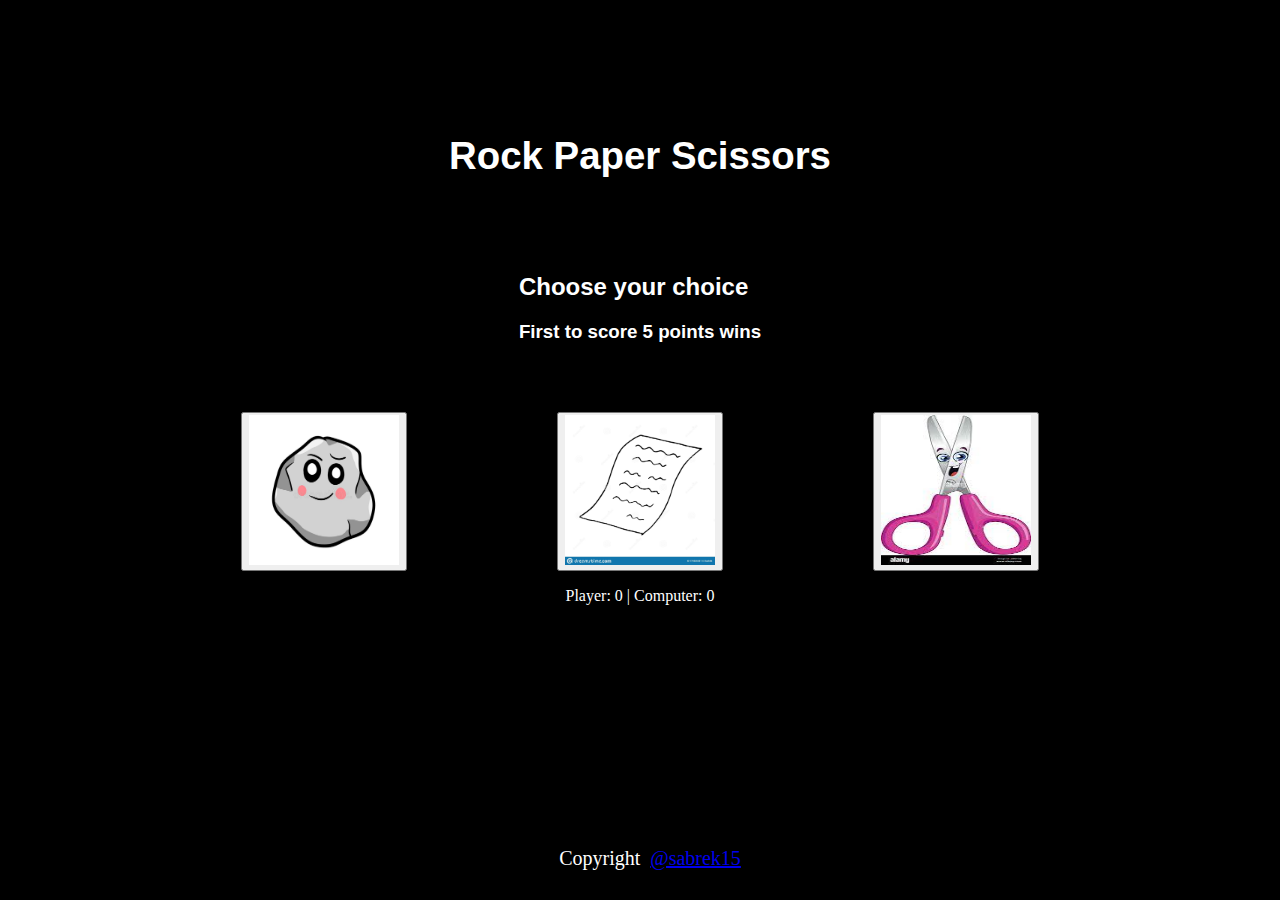
<file: index.html>
<!DOCTYPE html>
<html lang="en">
<head>
    <meta charset="UTF-8">
    <meta http-equiv="X-UA-Compatible" content="IE=edge">
    <meta name="viewport" content="width=device-width, initial-scale=1.0">
    <title>Rock Papers Scissors</title>
    <link rel="stylesheet" href="css/styles.css">
</head>
<body>
    <div class="header">
        <h1>Rock Paper Scissors</h1>
    </div>
    <div class="middle">
        <h2>Choose your choice</h2>
        <h3>First to score 5 points wins</h3>
    </div>
    <div class="image">
        <button id="rock"><img src="images/rock.jpeg" alt="rock_img"></button>
        <button id="paper"><img src="images/paper.jpeg" alt="papre_img"></button>
        <button id="scissors"><img src="images/scissors.jpeg" alt="scissors_img"></button>
    </div> 
    <div>
        <p id="score">Player: 0 | Computer: 0</p>
    </div>
    <div>
        <p id="result"></p>
    </div>
    <footer class="footer">
        <p>Copyright</p>
        <a href="https://github.com/sabrek15">
            @sabrek15
        </a>
    </footer>
    <script src="js/external.js"></script>
</body>
</html>
</file>
<file: css/styles.css>
body {
    display: flex;
    flex-direction: column;
    align-items: center;
    background-color: black;
    color: white;
}

.header {
    font-family: 'Teko', sans-serif;
    padding-top: 100px;
    padding-bottom: 50px;
    font-size: larger;
}

.middle {
    font-family: 'Teko', sans-serif;
    padding-bottom: 50px;
}

.image {
    display: flex;
    align-items: center;
    justify-content: space-around;
    gap: 150px;
}

img {
    width: 150px;
    height: 150px;
}

.footer {
    position: absolute;
    bottom: 0;
    left: 0;
    display: flex;
    align-items: center;
    justify-content: center;
    gap: 10px;
    width: 100%;
    padding: 10px;
    color: var(--primary-light);
    font-size: 20px;
}
</file>
